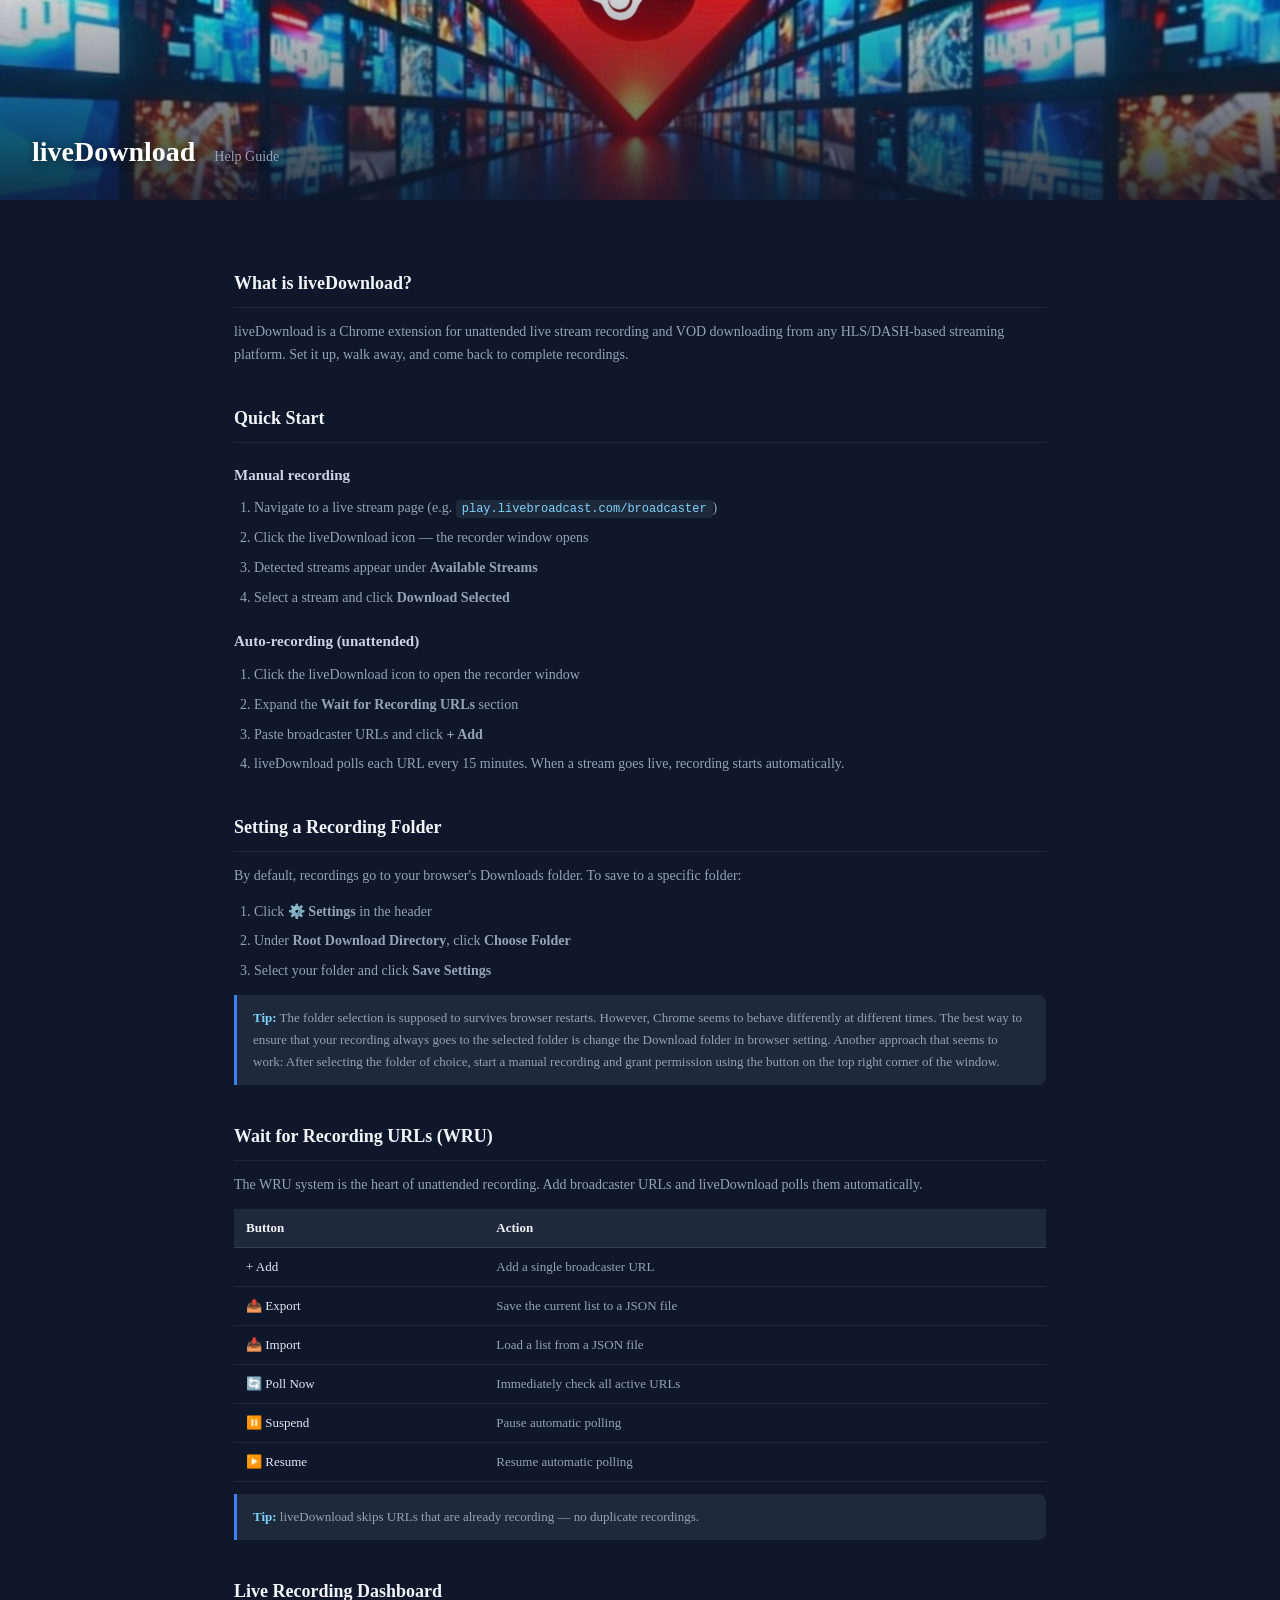
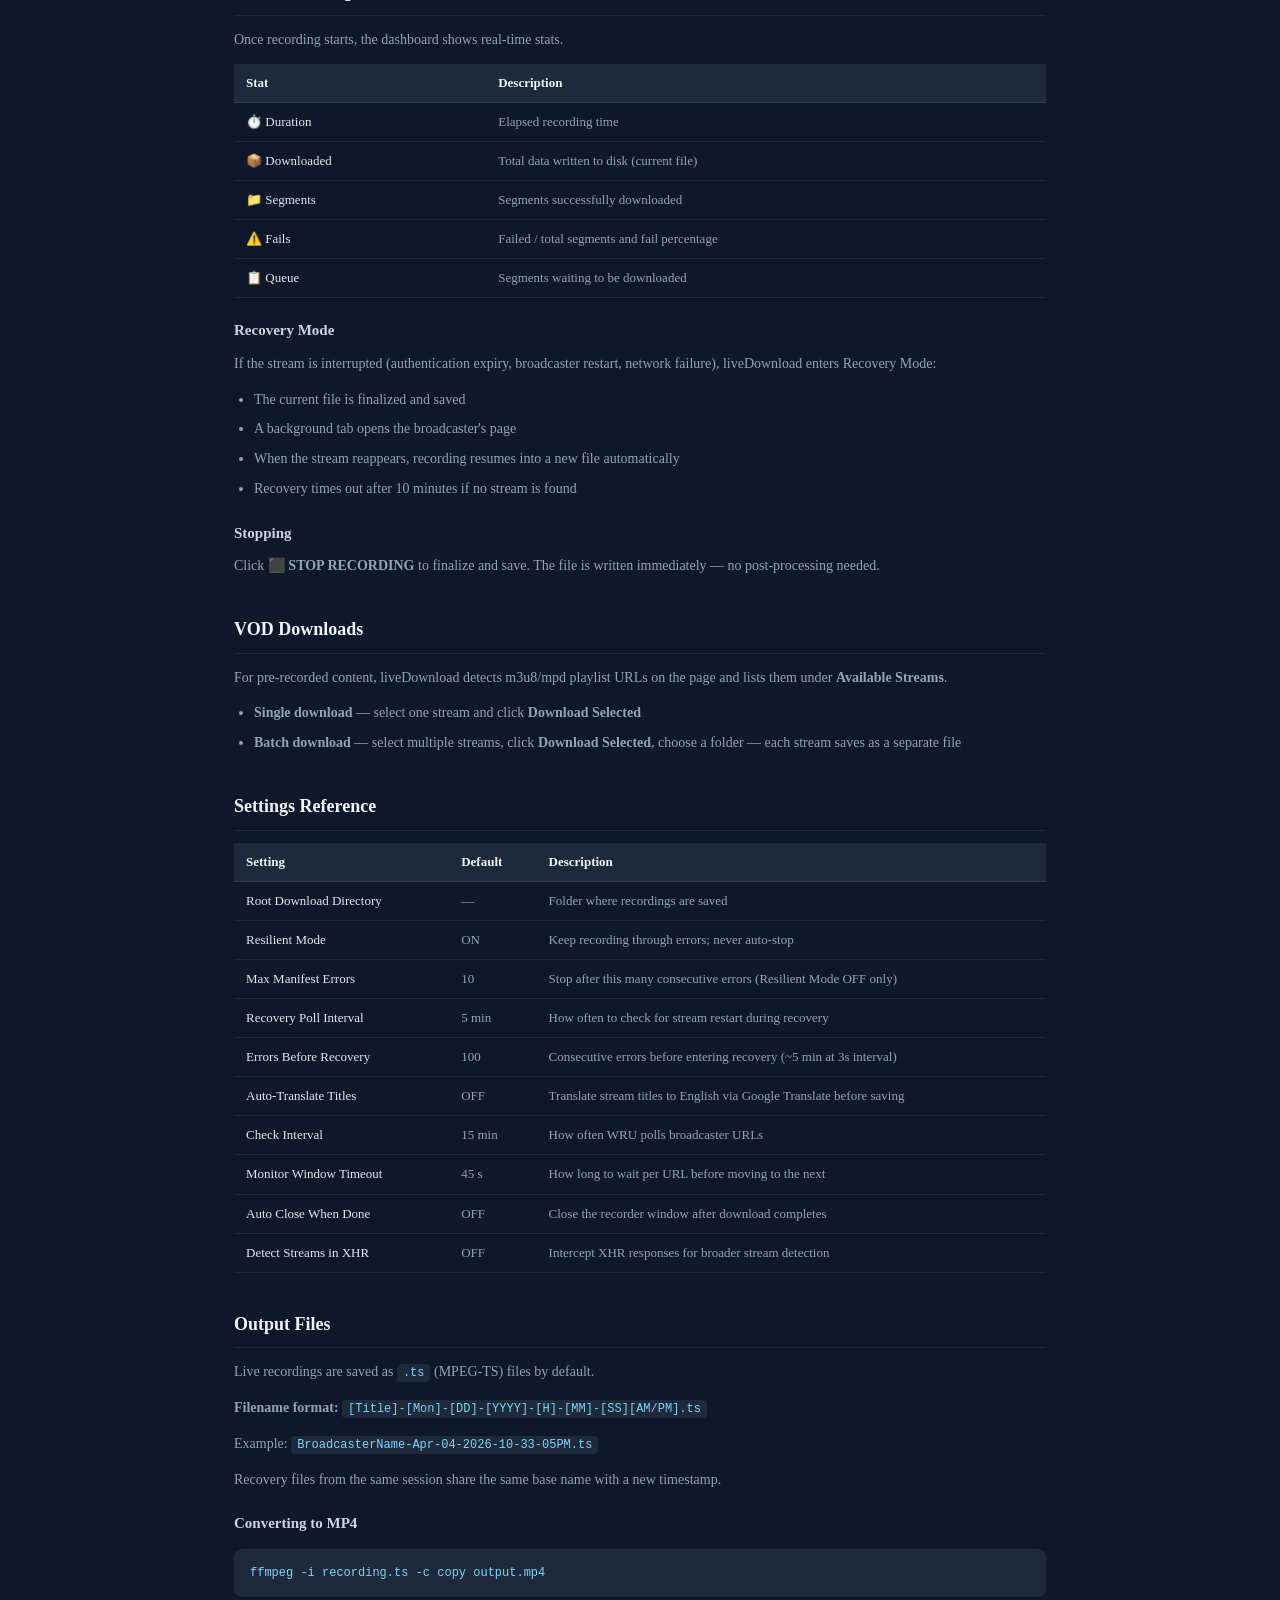
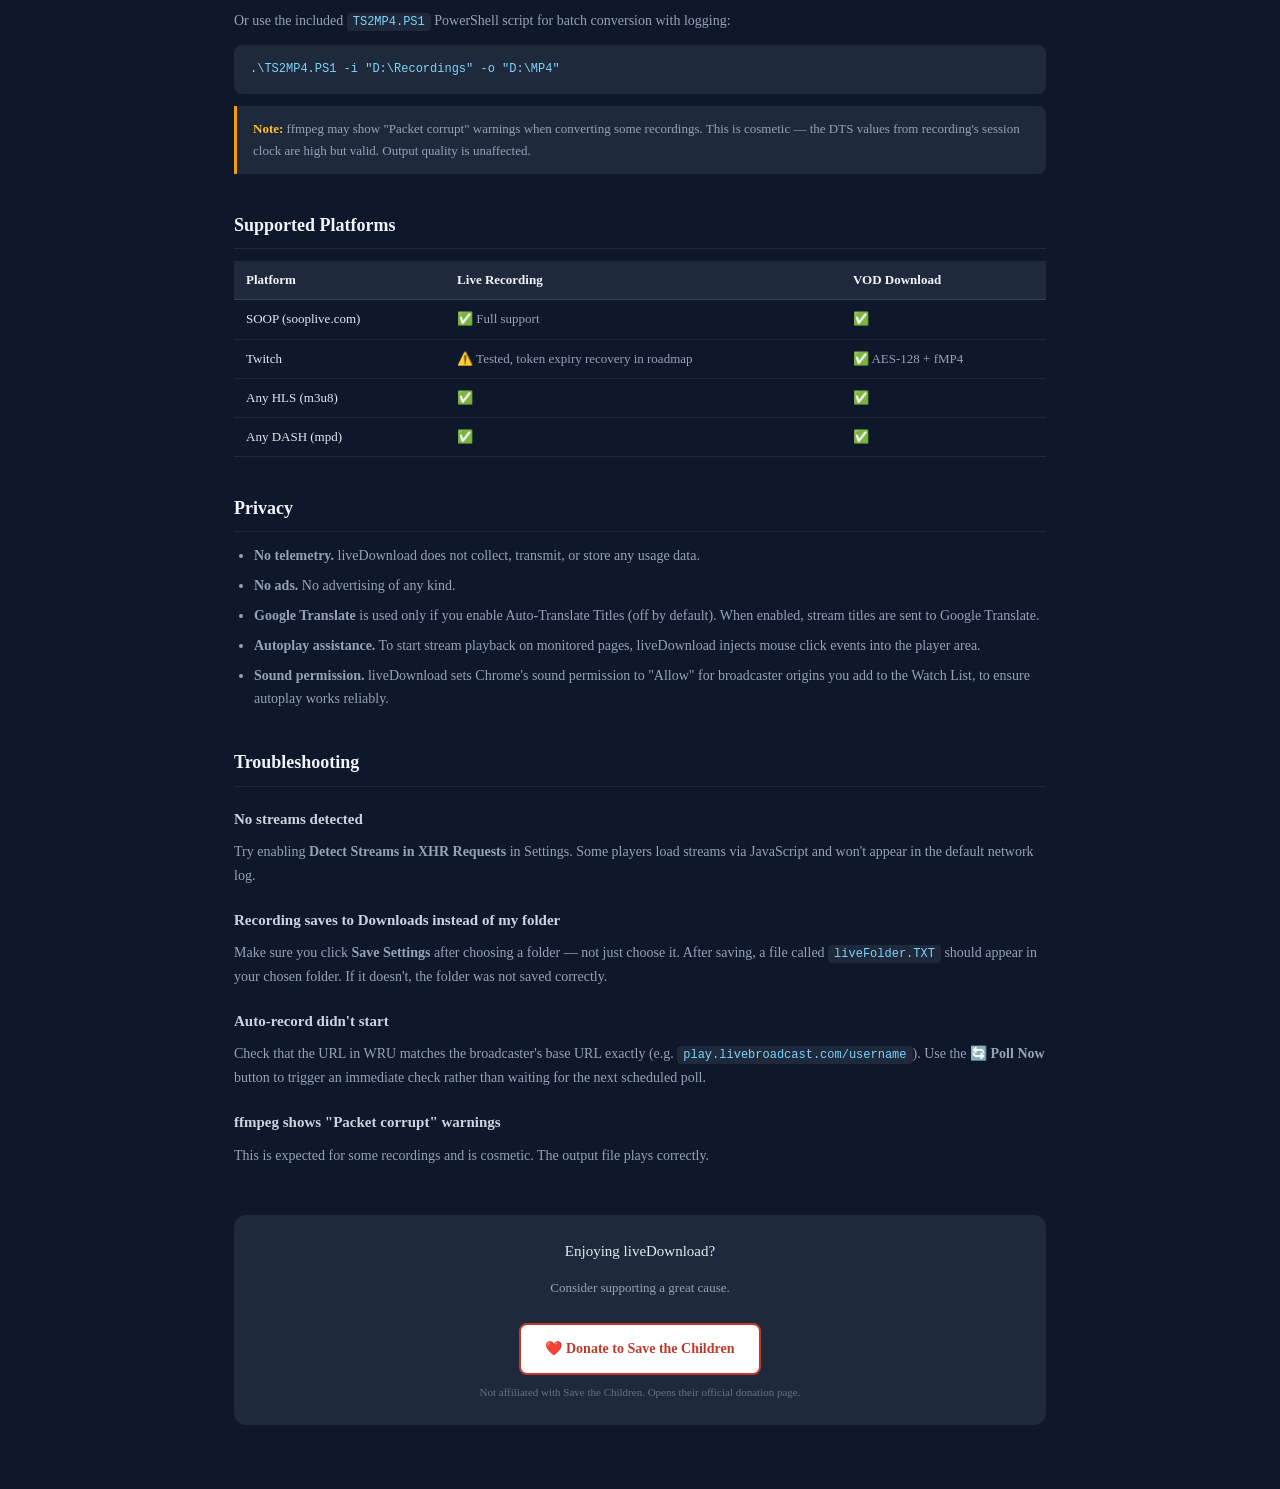
<file: Extension/recorder/help.html>
<!DOCTYPE html>
<html lang="en">
<head>
  <meta charset="utf-8">
  <meta name="viewport" content="width=device-width, initial-scale=1">
  <title>liveDownload — Help</title>
  <style>
    * { box-sizing: border-box; margin: 0; padding: 0; }
    body {
      font-family: 'Times New Roman', Times, Georgia, serif;
      background: #0f172a;
      color: #e2e8f0;
      line-height: 1.7;
    }
    .hero {
      width: 100%;
      height: 200px;
      background-image: url('images/liveLogo.png');
      background-size: cover;
      background-position: center;
      position: relative;
    }
    .hero-overlay {
      position: absolute;
      inset: 0;
      background: linear-gradient(to bottom, rgba(15,23,42,0.2), rgba(15,23,42,0.85));
      display: flex;
      align-items: flex-end;
      padding: 24px 32px;
    }
    .hero-overlay h1 {
      font-size: 28px;
      font-weight: 700;
      color: #fff;
      text-shadow: 0 2px 8px rgba(0,0,0,0.5);
    }
    .hero-overlay .version {
      font-size: 14px;
      color: #94a3b8;
      margin-left: 12px;
      font-weight: 400;
    }
    .content {
      max-width: 860px;
      margin: 0 auto;
      padding: 32px 24px 64px;
    }
    h2 {
      font-size: 18px;
      font-weight: 700;
      color: #f1f5f9;
      margin: 36px 0 12px;
      padding-bottom: 8px;
      border-bottom: 1px solid #1e293b;
    }
    h3 {
      font-size: 15px;
      font-weight: 600;
      color: #cbd5e1;
      margin: 20px 0 8px;
    }
    p { margin-bottom: 12px; color: #94a3b8; font-size: 14px; }
    ul, ol { margin: 0 0 12px 20px; color: #94a3b8; font-size: 14px; }
    li { margin-bottom: 6px; }
    code {
      background: #1e293b;
      color: #7dd3fc;
      padding: 2px 6px;
      border-radius: 4px;
      font-size: 12px;
      font-family: 'Cascadia Code', 'Fira Code', monospace;
    }
    pre {
      background: #1e293b;
      color: #7dd3fc;
      padding: 14px 16px;
      border-radius: 8px;
      font-size: 12px;
      font-family: 'Cascadia Code', 'Fira Code', monospace;
      overflow-x: auto;
      margin: 12px 0;
    }
    table {
      width: 100%;
      border-collapse: collapse;
      margin: 12px 0;
      font-size: 13px;
    }
    th {
      text-align: left;
      padding: 8px 12px;
      background: #1e293b;
      color: #f1f5f9;
      font-weight: 600;
      border-bottom: 1px solid #334155;
    }
    td {
      padding: 8px 12px;
      color: #94a3b8;
      border-bottom: 1px solid #1e293b;
    }
    td:first-child { color: #e2e8f0; font-weight: 500; white-space: nowrap; }
    .tip {
      background: #1e293b;
      border-left: 3px solid #3b82f6;
      padding: 12px 16px;
      border-radius: 0 8px 8px 0;
      margin: 12px 0;
      font-size: 13px;
      color: #94a3b8;
    }
    .tip strong { color: #7dd3fc; }
    .warn {
      background: #1e293b;
      border-left: 3px solid #f59e0b;
      padding: 12px 16px;
      border-radius: 0 8px 8px 0;
      margin: 12px 0;
      font-size: 13px;
      color: #94a3b8;
    }
    .warn strong { color: #fbbf24; }
    a { color: #60a5fa; }
    a:hover { color: #93c5fd; }
    .donate-section {
      margin-top: 48px;
      text-align: center;
      padding: 24px;
      background: #1e293b;
      border-radius: 12px;
    }
    .donate-btn {
      display: inline-flex;
      align-items: center;
      gap: 8px;
      margin-top: 12px;
      padding: 12px 24px;
      background: #fff;
      color: #c0392b;
      border: 2px solid #c0392b;
      border-radius: 8px;
      font-size: 14px;
      font-weight: 700;
      cursor: pointer;
      text-decoration: none;
      -webkit-font-smoothing: antialiased;
      transition: background 0.15s, color 0.15s;
    }
    .donate-btn:hover { background: #c0392b; color: #fff; }
    .donate-note { margin-top: 8px; font-size: 11px; color: #64748b; }
  </style>
</head>
<body>
  <div class="hero">
    <div class="hero-overlay">
      <h1>liveDownload <span class="version">Help Guide</span></h1>
    </div>
  </div>

  <div class="content">

    <h2>What is liveDownload?</h2>
    <p>liveDownload is a Chrome extension for unattended live stream recording and VOD downloading from any HLS/DASH-based streaming platform. Set it up, walk away, and come back to complete recordings.</p>

    <h2>Quick Start</h2>
    <h3>Manual recording</h3>
    <ol>
      <li>Navigate to a live stream page (e.g. <code>play.livebroadcast.com/broadcaster</code>)</li>
      <li>Click the liveDownload icon — the recorder window opens</li>
      <li>Detected streams appear under <strong>Available Streams</strong></li>
      <li>Select a stream and click <strong>Download Selected</strong></li>
    </ol>
    <h3>Auto-recording (unattended)</h3>
    <ol>
      <li>Click the liveDownload icon to open the recorder window</li>
      <li>Expand the <strong>Wait for Recording URLs</strong> section</li>
      <li>Paste broadcaster URLs and click <strong>+ Add</strong></li>
      <li>liveDownload polls each URL every 15 minutes. When a stream goes live, recording starts automatically.</li>
    </ol>

    <h2>Setting a Recording Folder</h2>
    <p>By default, recordings go to your browser's Downloads folder. To save to a specific folder:</p>
    <ol>
      <li>Click ⚙️ <strong>Settings</strong> in the header</li>
      <li>Under <strong>Root Download Directory</strong>, click <strong>Choose Folder</strong></li>
      <li>Select your folder and click <strong>Save Settings</strong></li>
    </ol>
    <div class="tip"><strong>Tip:</strong> The folder selection is supposed to survives browser restarts. However, Chrome seems to behave differently at different times. The best way to ensure that your recording always goes to the selected folder is change the Download folder in browser setting. Another approach that seems to work: After selecting the folder of choice, start a manual recording and grant permission using the button on the top right corner of the window.</div>

    <h2>Wait for Recording URLs (WRU)</h2>
    <p>The WRU system is the heart of unattended recording. Add broadcaster URLs and liveDownload polls them automatically.</p>
    <table>
      <tr><th>Button</th><th>Action</th></tr>
      <tr><td>+ Add</td><td>Add a single broadcaster URL</td></tr>
      <tr><td>📤 Export</td><td>Save the current list to a JSON file</td></tr>
      <tr><td>📥 Import</td><td>Load a list from a JSON file</td></tr>
      <tr><td>🔄 Poll Now</td><td>Immediately check all active URLs</td></tr>
      <tr><td>⏸️ Suspend</td><td>Pause automatic polling</td></tr>
      <tr><td>▶️ Resume</td><td>Resume automatic polling</td></tr>
    </table>
    <div class="tip"><strong>Tip:</strong> liveDownload skips URLs that are already recording — no duplicate recordings.</div>

    <h2>Live Recording Dashboard</h2>
    <p>Once recording starts, the dashboard shows real-time stats.</p>
    <table>
      <tr><th>Stat</th><th>Description</th></tr>
      <tr><td>⏱️ Duration</td><td>Elapsed recording time</td></tr>
      <tr><td>📦 Downloaded</td><td>Total data written to disk (current file)</td></tr>
      <tr><td>📁 Segments</td><td>Segments successfully downloaded</td></tr>
      <tr><td>⚠️ Fails</td><td>Failed / total segments and fail percentage</td></tr>
      <tr><td>📋 Queue</td><td>Segments waiting to be downloaded</td></tr>
    </table>

    <h3>Recovery Mode</h3>
    <p>If the stream is interrupted (authentication expiry, broadcaster restart, network failure), liveDownload enters Recovery Mode:</p>
    <ul>
      <li>The current file is finalized and saved</li>
      <li>A background tab opens the broadcaster's page</li>
      <li>When the stream reappears, recording resumes into a new file automatically</li>
      <li>Recovery times out after 10 minutes if no stream is found</li>
    </ul>

    <h3>Stopping</h3>
    <p>Click <strong>⬛ STOP RECORDING</strong> to finalize and save. The file is written immediately — no post-processing needed.</p>

    <h2>VOD Downloads</h2>
    <p>For pre-recorded content, liveDownload detects m3u8/mpd playlist URLs on the page and lists them under <strong>Available Streams</strong>.</p>
    <ul>
      <li><strong>Single download</strong> — select one stream and click <strong>Download Selected</strong></li>
      <li><strong>Batch download</strong> — select multiple streams, click <strong>Download Selected</strong>, choose a folder — each stream saves as a separate file</li>
    </ul>

    <h2>Settings Reference</h2>
    <table>
      <tr><th>Setting</th><th>Default</th><th>Description</th></tr>
      <tr><td>Root Download Directory</td><td>—</td><td>Folder where recordings are saved</td></tr>
      <tr><td>Resilient Mode</td><td>ON</td><td>Keep recording through errors; never auto-stop</td></tr>
      <tr><td>Max Manifest Errors</td><td>10</td><td>Stop after this many consecutive errors (Resilient Mode OFF only)</td></tr>
      <tr><td>Recovery Poll Interval</td><td>5 min</td><td>How often to check for stream restart during recovery</td></tr>
      <tr><td>Errors Before Recovery</td><td>100</td><td>Consecutive errors before entering recovery (~5 min at 3s interval)</td></tr>
      <tr><td>Auto-Translate Titles</td><td>OFF</td><td>Translate stream titles to English via Google Translate before saving</td></tr>
      <tr><td>Check Interval</td><td>15 min</td><td>How often WRU polls broadcaster URLs</td></tr>
      <tr><td>Monitor Window Timeout</td><td>45 s</td><td>How long to wait per URL before moving to the next</td></tr>
      <tr><td>Auto Close When Done</td><td>OFF</td><td>Close the recorder window after download completes</td></tr>
      <tr><td>Detect Streams in XHR</td><td>OFF</td><td>Intercept XHR responses for broader stream detection</td></tr>
    </table>

    <h2>Output Files</h2>
    <p>Live recordings are saved as <code>.ts</code> (MPEG-TS) files by default.</p>
    <p><strong>Filename format:</strong> <code>[Title]-[Mon]-[DD]-[YYYY]-[H]-[MM]-[SS][AM/PM].ts</code></p>
    <p>Example: <code>BroadcasterName-Apr-04-2026-10-33-05PM.ts</code></p>
    <p>Recovery files from the same session share the same base name with a new timestamp.</p>

    <h3>Converting to MP4</h3>
    <pre>ffmpeg -i recording.ts -c copy output.mp4</pre>
    <p>Or use the included <code>TS2MP4.PS1</code> PowerShell script for batch conversion with logging:</p>
    <pre>.\TS2MP4.PS1 -i "D:\Recordings" -o "D:\MP4"</pre>
    <div class="warn"><strong>Note:</strong> ffmpeg may show "Packet corrupt" warnings when converting some recordings. This is cosmetic — the DTS values from recording's session clock are high but valid. Output quality is unaffected.</div>

    <h2>Supported Platforms</h2>
    <table>
      <tr><th>Platform</th><th>Live Recording</th><th>VOD Download</th></tr>
      <tr><td>SOOP (sooplive.com)</td><td>✅ Full support</td><td>✅</td></tr>
      <tr><td>Twitch</td><td>⚠️ Tested, token expiry recovery in roadmap</td><td>✅ AES-128 + fMP4</td></tr>
      <tr><td>Any HLS (m3u8)</td><td>✅</td><td>✅</td></tr>
      <tr><td>Any DASH (mpd)</td><td>✅</td><td>✅</td></tr>
    </table>

    <h2>Privacy</h2>
    <ul>
      <li><strong>No telemetry.</strong> liveDownload does not collect, transmit, or store any usage data.</li>
      <li><strong>No ads.</strong> No advertising of any kind.</li>
      <li><strong>Google Translate</strong> is used only if you enable Auto-Translate Titles (off by default). When enabled, stream titles are sent to Google Translate.</li>
      <li><strong>Autoplay assistance.</strong> To start stream playback on monitored pages, liveDownload injects mouse click events into the player area.</li>
      <li><strong>Sound permission.</strong> liveDownload sets Chrome's sound permission to "Allow" for broadcaster origins you add to the Watch List, to ensure autoplay works reliably.</li>
    </ul>

    <h2>Troubleshooting</h2>
    <h3>No streams detected</h3>
    <p>Try enabling <strong>Detect Streams in XHR Requests</strong> in Settings. Some players load streams via JavaScript and won't appear in the default network log.</p>
    <h3>Recording saves to Downloads instead of my folder</h3>
    <p>Make sure you click <strong>Save Settings</strong> after choosing a folder — not just choose it. After saving, a file called <code>liveFolder.TXT</code> should appear in your chosen folder. If it doesn't, the folder was not saved correctly.</p>
    <h3>Auto-record didn't start</h3>
    <p>Check that the URL in WRU matches the broadcaster's base URL exactly (e.g. <code>play.livebroadcast.com/username</code>). Use the <strong>🔄 Poll Now</strong> button to trigger an immediate check rather than waiting for the next scheduled poll.</p>
    <h3>ffmpeg shows "Packet corrupt" warnings</h3>
    <p>This is expected for some recordings and is cosmetic. The output file plays correctly.</p>

    <div class="donate-section">
      <p style="color:#e2e8f0; font-size:15px; font-weight:500;">Enjoying liveDownload?</p>
      <p style="color:#94a3b8; font-size:13px; margin-top:4px;">Consider supporting a great cause.</p>
      <a class="donate-btn" href="https://www.savethechildren.org/savekids" target="_blank">❤️ Donate to Save the Children</a>
      <div class="donate-note">Not affiliated with Save the Children. Opens their official donation page.</div>
    </div>

  </div>
</body>
</html>
</file>
